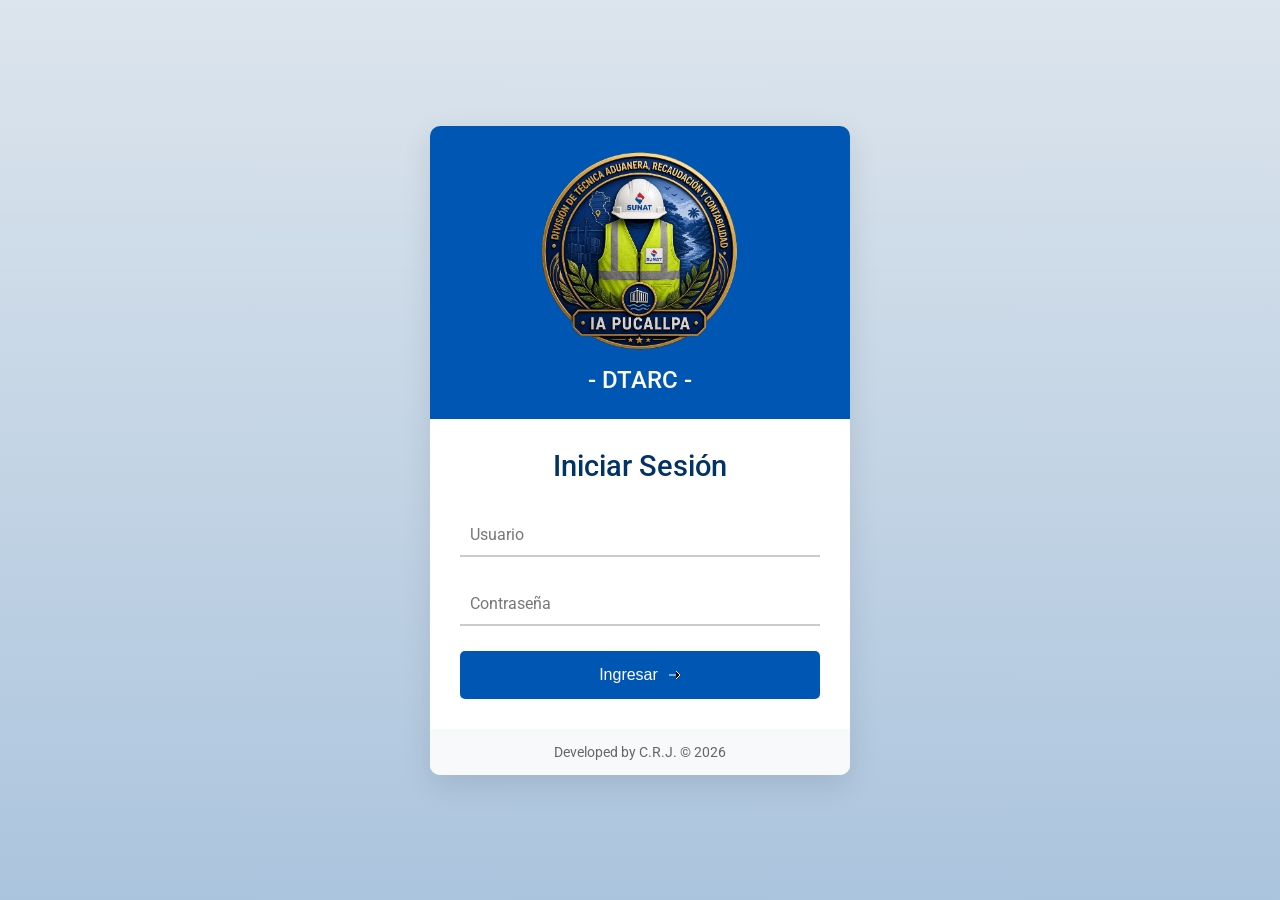
<file: index.html>
<!DOCTYPE html>
<html lang="es">

<head>
  <meta charset="UTF-8" />
  <meta name="viewport" content="width=device-width, initial-scale=1.0" />

  <link rel="apple-touch-icon" sizes="57x57" href="icons/apple-icon-57x57.png">
  <link rel="apple-touch-icon" sizes="60x60" href="icons/apple-icon-60x60.png">
  <link rel="apple-touch-icon" sizes="72x72" href="icons/apple-icon-72x72.png">
  <link rel="apple-touch-icon" sizes="76x76" href="icons/apple-icon-76x76.png">
  <link rel="apple-touch-icon" sizes="114x114" href="icons/apple-icon-114x114.png">
  <link rel="apple-touch-icon" sizes="120x120" href="icons/apple-icon-120x120.png">
  <link rel="apple-touch-icon" sizes="144x144" href="icons/apple-icon-144x144.png">
  <link rel="apple-touch-icon" sizes="152x152" href="icons/apple-icon-152x152.png">
  <link rel="apple-touch-icon" sizes="180x180" href="icons/apple-icon-180x180.png">
  <link rel="icon" type="image/png" sizes="192x192" href="icons/android-icon-192x192.png">
  <link rel="icon" type="image/png" sizes="32x32" href="icons/favicon-32x32.png">
  <link rel="icon" type="image/png" sizes="96x96" href="icons/favicon-96x96.png">
  <link rel="icon" type="image/png" sizes="16x16" href="icons/favicon-16x16.png">
  <link rel="manifest" href="icons/manifest.json">
  <meta name="msapplication-TileColor" content="#ffffff">
  <meta name="msapplication-TileImage" content="icons/ms-icon-144x144.png">
  <meta name="theme-color" content="#ffffff">
  <link rel="icon" href="icons/favicon.ico" sizes="any">
  <link rel="stylesheet" href="css/index/login.css" />
  <link rel="stylesheet" href="css/index/reutilizar/cargando.css" />
  <link href="https://fonts.googleapis.com/css2?family=Roboto:wght@300;400;500;700&display=swap" rel="stylesheet">

  <title>DTARC - Inicio de Sesión</title>
</head>

<body>
  <div class="login-container">
    <div class="login-header">
      <img src="recursos/imagenes/logoDTARCv2.png" alt="Logo Aduana Pucallpa" class="logo">
      <h1> - DTARC - </h1>
    </div>
    <div class="login-box">
      <h2>Iniciar Sesión</h2>
      <form id="loginForm">
        <div class="input-group">
          <input type="text" id="username" name="username" autocomplete="username" required />
          <label for="username">Usuario</label>
          <span class="input-border"></span>
        </div>
        <div class="input-group">
          <input type="password" id="password" name="password" autocomplete="current-password" required />
          <label for="password">Contraseña</label>
          <span class="input-border"></span>
        </div>
        <button type="submit" class="login-btn">
          <span>Ingresar</span>
          <svg width="13px" height="10px" viewBox="0 0 13 10">
            <path d="M1,5 L11,5"></path>
            <polyline points="8 1 12 5 8 9"></polyline>
          </svg>
        </button>
      </form>
      <div id="errorMessage" class="error-message"></div>
    </div>
    <div class="login-footer">
      <p>Developed by C.R.J. &copy; 2026</p>
    </div>
  </div>

  <!-- Cargando Ingreso -->
  <div class="loading-overlay" id="loadingOverlay">
    <div class="loading-content">
      <div class="spinner"></div>
      <div class="loading-text">Ingresando...</div>
    </div>
  </div>

  <script type="module" src="js/index.js"></script>
  <script type="module" src="js/auth.js"></script>
</body>

</html>
</file>
<file: css/index/login.css>
:root {
  --primary-color: #0056b3;
  --secondary-color: #003366;
  --accent-color: #ff8c00;
  --light-color: #f8f9fa;
  --dark-color: #343a40;
  --error-color: #dc3545;
  --success-color: #28a745;
}

* {
  margin: 0;
  padding: 0;
  box-sizing: border-box;
}

body {
  font-family: 'Roboto', sans-serif;
  background-color: #f5f5f5;
  background-image: linear-gradient(to bottom, rgba(0, 84, 166, 0.1), rgba(0, 84, 166, 0.3));
  height: 100dvh;
  display: flex;
  justify-content: center;
  align-items: center;
  color: var(--dark-color);
}

.login-container {
  width: 100%;
  max-width: 420px;
  margin: 20px;
  background: white;
  border-radius: 10px;
  box-shadow: 0 10px 30px rgba(0, 0, 0, 0.1);
  overflow: hidden;
}

.login-header {
  background: var(--primary-color);
  color: white;
  padding: 25px;
  text-align: center;
  position: relative;
}

.login-header h1 {
  font-size: 1.5rem;
  font-weight: 500;
  margin-top: 15px;
}

.logo {
  width: 200px;
  height: auto;
  display: block;
  margin: 0 auto;
}

.login-box {
  padding: 30px;
}

.login-box h2 {
  text-align: center;
  margin-bottom: 30px;
  color: var(--secondary-color);
  font-weight: 500;
  font-size: 1.8rem;
}

.input-group {
  position: relative;
  margin-bottom: 25px;
}

.input-group input {
  width: 100%;
  padding: 12px 10px;
  font-size: 16px;
  border: none;
  border-bottom: 2px solid #ccc;
  background-color: transparent;
  outline: none;
  transition: all 0.3s;
}

.input-group label {
  position: absolute;
  top: 12px;
  left: 10px;
  color: #777;
  transition: all 0.3s;
  pointer-events: none;
}

.input-group .input-border {
  position: absolute;
  bottom: 0;
  left: 0;
  width: 0;
  height: 2px;
  background-color: var(--primary-color);
  transition: all 0.3s;
}

.input-group input:focus ~ label,
.input-group input:valid ~ label {
  top: -18px;
  left: 0;
  font-size: 14px;
  color: var(--primary-color);
}

.input-group input:focus ~ .input-border,
.input-group input:valid ~ .input-border {
  width: 100%;
}

.login-btn {
  width: 100%;
  padding: 15px;
  background: var(--primary-color);
  color: white;
  border: none;
  border-radius: 5px;
  font-size: 16px;
  font-weight: 500;
  cursor: pointer;
  transition: all 0.3s;
  display: flex;
  align-items: center;
  justify-content: center;
  overflow: hidden;
  position: relative;
}

.login-btn:hover {
  background: var(--secondary-color);
}

.login-btn svg {
  margin-left: 10px;
  transition: all 0.3s;
  stroke: white;
}

.login-btn:hover svg {
  transform: translateX(5px);
}

.login-btn:active {
  transform: scale(0.98);
}

.error-message {
  margin-top: 20px;
  padding: 10px;
  background-color: #ffebee;
  color: var(--error-color);
  border-radius: 5px;
  text-align: center;
  display: none;
}

.login-footer {
  text-align: center;
  padding: 15px;
  background-color: var(--light-color);
  color: #666;
  font-size: 14px;
}

/* Efecto de onda al hacer hover en el botón (opcional) */
.login-btn::after {
  content: "";
  position: absolute;
  top: 50%;
  left: 50%;
  width: 5px;
  height: 5px;
  background: rgba(255, 255, 255, 0.5);
  opacity: 0;
  border-radius: 100%;
  transform: scale(1, 1) translate(-50%);
  transform-origin: 50% 50%;
}

.login-btn:hover::after {
  animation: ripple 1s ease-out;
}

@keyframes ripple {
  0% {
    transform: scale(0, 0);
    opacity: 0.5;
  }
  100% {
    transform: scale(20, 20);
    opacity: 0;
  }
}
</file>
<file: css/index/reutilizar/cargando.css>
/* Estilos para el loading overlay */
.loading-overlay {
  display: none;
  position: fixed;
  top: 0;
  left: 0;
  width: 100%;
  height: 100%;
  background-color: rgba(255, 255, 255, 0.8);
  z-index: 1000;
  justify-content: center;
  align-items: center;
  flex-direction: column;
}

.loading-content {
  text-align: center;
}

.spinner {
  width: 50px;
  height: 50px;
  border: 5px solid rgba(0, 86, 179, 0.2);
  border-radius: 50%;
  border-top-color: var(--primary-color);
  animation: spin 1s ease-in-out infinite;
  margin: 0 auto 20px;
}

@keyframes spin {
  to {
    transform: rotate(360deg);
  }
}

.loading-text {
  font-size: 18px;
  color: var(--dark-color);
  font-weight: 500;
}
</file>
<file: css/dashboard/dashboard.css>
:root {
  --primary-color: #0056b3;
  --secondary-color: #003366;
  --accent-color: #ff8c00;
  --light-color: #f8f9fa;
  --dark-color: #343a40;
  --success-color: #28a745;
  --warning-color: #ffc107;
  --info-color: #17a2b8;
}

* {
  margin: 0;
  padding: 0;
  box-sizing: border-box;
  font-family: 'Segoe UI', Tahoma, Geneva, Verdana, sans-serif;
}

body {
  background-color: #faf8f5;
  color: var(--dark-color);
  height: 100dvh;
  
  padding: 20px;
  /* overflow-y: hidden; */
}


.dashboard-container {
  max-width: 1200px;
  margin: 0 auto;
  padding: 20px;
}

.dashboard-container h1 {
  text-align: center;
  margin-bottom: 40px;
  color: var(--secondary-color);
  font-weight: 600;
  position: relative;
  padding-bottom: 15px;
}

.dashboard-container h1::after {
  content: '';
  position: absolute;
  bottom: 0;
  left: 50%;
  transform: translateX(-50%);
  width: 80px;
  height: 4px;
  background: var(--accent-color);
  border-radius: 2px;
}

.menu-grid {
  display: grid;
  grid-template-columns: repeat(auto-fill, minmax(280px, 1fr));
  gap: 25px;
  padding: 20px;
}

.menu-item {
  background: white;
  border-radius: 12px;
  padding: 25px;
  text-decoration: none;
  color: var(--dark-color);
  box-shadow: 0 5px 15px rgba(0, 0, 0, 0.05);
  transition: all 0.3s ease;
  display: flex;
  flex-direction: column;
  align-items: center;
  justify-content: center;
  height: 200px;
  position: relative;
  overflow: hidden;
  border: 1px solid rgba(0, 0, 0, 0.05);
}

.menu-item:hover {
  transform: translateY(-5px);
  box-shadow: 0 10px 25px rgba(0, 0, 0, 0.1);
  color: var(--primary-color);
}

.menu-item::before {
  content: '';
  position: absolute;
  top: 0;
  left: 0;
  width: 100%;
  height: 5px;
  background: var(--primary-color);
  transition: all 0.3s;
}

.menu-item:hover::before {
  height: 8px;
  background: var(--accent-color);
}

.menu-icon {
  font-size: 3rem;
  margin-bottom: 20px;
  transition: all 0.3s;
}

.menu-item:hover .menu-icon {
  transform: scale(1.1);
}

.menu-title {
  font-size: 1.3rem;
  font-weight: 500;
  text-align: center;
  transition: all 0.3s;
}

/* Colores diferentes para cada ítem (opcional) */
.menu-item:nth-child(1) {
  --item-color: var(--primary-color);
}
.menu-item:nth-child(2) {
  --item-color: var(--success-color);
}
.menu-item:nth-child(3) {
  --item-color: var(--warning-color);
}
.menu-item:nth-child(4) {
  --item-color: var(--info-color);
}
.menu-item:nth-child(5) {
  --item-color: #6f42c1;
}

.menu-item:nth-child(n+1)::before {
  background: var(--item-color);
}

.menu-item:hover:nth-child(n+1) .menu-icon {
  color: var(--item-color);
}

/* Efecto de onda al hacer clic (opcional) */
.menu-item:active {
  transform: translateY(-2px) scale(0.98);
}

/* Estilos para el modal */
.modal {
  display: none; /* Oculto por defecto */
  position: fixed;
  z-index: 1000;
  left: 0;
  top: 0;
  width: 100%;
  height: 100%;
  background-color: rgba(0, 0, 0, 0.7); /* Fondo oscuro semitransparente */
}

.modal-content {
  background-color: #fefefe;
  margin: 15% auto;
  padding: 20px;
  border-radius: 10px;
  width: 80%;
  max-width: 500px;
  box-shadow: 0 5px 15px rgba(0, 0, 0, 0.3);
  animation: modalopen 0.5s;
}

@keyframes modalopen {
  from {opacity: 0; transform: translateY(-50px);}
  to {opacity: 1; transform: translateY(0);}
}

.close {
  color: #aaa;
  float: right;
  font-size: 28px;
  font-weight: bold;
  cursor: pointer;
}

.close:hover {
  color: black;
}

#acceptBtn {
  background-color: #4CAF50;
  color: white;
  padding: 10px 20px;
  border: none;
  border-radius: 5px;
  cursor: pointer;
  font-size: 16px;
  margin-top: 15px;
}

#acceptBtn:hover {
  background-color: #45a049;
}

/* Barra superior */
.topbar {
  background-color: #2f3542;
  color: #fff;
  display: flex;
  justify-content: space-between;
  align-items: center;
  padding: 10px 20px;
  border-radius: 12px;
  box-shadow: 0 5px 15px rgba(0, 0, 0, 0.05);
}

.logo {
  font-size: 1.2rem;
  font-weight: bold;
}

/* Usuario */
.user-menu {
  display: flex;
  align-items: center;
  position: relative;
}

.user-icon {
  width: 40px;
  height: 40px;
  border-radius: 50%;
  cursor: pointer;
  margin-right: 10px;
}

/* Dropdown */
.dropdown {
  position: relative;
}

.dropdown-btn {
  background: none;
  border: none;
  color: white;
  font-size: 16px;
  cursor: pointer;
}

.dropdown-content {
  display: none;
  position: absolute;
  right: 0;
  background-color: white;
  min-width: 160px;
  box-shadow: 0px 8px 16px rgba(0,0,0,0.2);
  border-radius: 6px;
  overflow: hidden;
  z-index: 10;
}

.dropdown-content a {
  display: block;
  color: #333;
  padding: 10px;
  text-decoration: none;
}

.dropdown-content a:hover {
  background-color: #f1f1f1;
}

.dropdown:hover .dropdown-content {
  display: block;
}

/* Layout general */
.container {
  display: flex;
  height: calc(100vh - 60px);
}

/* Barra lateral */
.sidebar {
  width: 200px;
  background-color: #374151;
  color: white;
  padding: 20px;
}

.sidebar ul {
  list-style: none;
}

.sidebar li {
  padding: 10px 0;
  cursor: pointer;
}

.sidebar li:hover {
  background-color: #4b5563;
  border-radius: 6px;
  padding-left: 10px;
}

/* Contenido principal */
.main-content {
  flex-grow: 1;
  padding: 30px;
}


/* Responsive design */
@media (max-width: 768px) {
  .menu-grid {
    grid-template-columns: repeat(auto-fill, minmax(220px, 1fr));
  }
  
  .menu-item {
    height: 180px;
    padding: 20px;
  }
  
  .menu-icon {
    font-size: 3rem;
  }
  
  .menu-title {
    font-size: 1.1rem;
  }

  /* body{
    padding: 35px 10px;
  } */
}

@media (max-width: 480px) {
  .menu-grid {
    grid-template-columns: 1fr;
  }
  
  .dashboard-container h1 {
    font-size: 1.8rem;
    margin-bottom: 30px;
  }

}
/* 
@media (display-mode: standalone) and (not (pointer: coarse)) {
  body {
    background-color: red;
  }
}

@media (display-mode: standalone) {
  body {
    background-color: rgb(27, 34, 255);
  }
} */
</file>
<file: css/dashboard/dashboardModal.css>
/* Estilos generales del modal */
    .modal {
        display: none;
        position: fixed;
        z-index: 1;
        left: 0;
        top: 0;
        width: 100%;
        height: 100%;
        overflow: auto;
        background-color: rgba(0, 0, 0, 0.6);
        backdrop-filter: blur(5px);
        animation: fadeIn 0.4s;
    }
    
    @keyframes fadeIn {
        from {opacity: 0;}
        to {opacity: 1;}
    }
    
    .modal-content {
        position: relative;
        background: linear-gradient(135deg, #ffffff 0%, #f8f9fa 100%);
        margin: 10% auto;
        padding: 30px;
        border-radius: 15px;
        box-shadow: 0 10px 30px rgba(0, 0, 0, 0.2);
        width: 400px;
        max-width: 90%;
        text-align: center;
        border: 1px solid #e0e0e0;
        animation: slideDown 0.4s;
    }
    
    @keyframes slideDown {
        from {
            transform: translateY(-50px);
            opacity: 0;
        }
        to {
            transform: translateY(0);
            opacity: 1;
        }
    }
    
    /* Estilos del logo */
    .logo-container {
        margin: 0 auto 20px;
        padding: 15px;
        width: fit-content;
    }
    
    .company-logo {
        max-width: 180px;
        height: auto;
        filter: drop-shadow(0 2px 5px rgba(0, 0, 0, 0.1));
    }
    
    /* Estilos del texto */
    .welcome-title {
        color: #2c3e50;
        font-size: 28px;
        margin-bottom: 10px;
        font-weight: 600;
    }
    
    .welcome-name {
        color: #2779af;
        font-size: 28px;
        margin-top: 0;
        margin-bottom: 30px;
        font-weight: 650;
        padding: 8px 0;
        border-bottom: 2px solid #f1f1f1;
        text-transform: uppercase;
    }
    
    /* Estilos del botón */
    .accept-button {
        background-color: #3498db;
        color: white;
        border: none;
        padding: 12px 30px;
        font-size: 16px;
        border-radius: 50px;
        cursor: pointer;
        transition: all 0.3s ease;
        font-weight: 500;
        text-transform: uppercase;
        letter-spacing: 1px;
        box-shadow: 0 4px 10px rgba(52, 152, 219, 0.3);
    }
    
    .accept-button:hover {
        background-color: #2980b9;
        transform: translateY(-2px);
        box-shadow: 0 6px 15px rgba(52, 152, 219, 0.4);
    }
    
    .accept-button:active {
        transform: translateY(0);
    }
    
    /* Estilos del botón de cerrar */
    .close {
        position: absolute;
        right: 20px;
        top: 15px;
        color: #aaa;
        font-size: 28px;
        font-weight: bold;
        cursor: pointer;
        transition: color 0.3s;
    }
    
    .close:hover {
        color: #e74c3c;
    }
</file>
<file: css/generdorDiligencia/stiloMain.css>
* {
    margin: 0;
    padding: 0;
    box-sizing: border-box;
}

.form-group-type2 {
    display: flex;
    justify-content: center;
    margin: 7px 0;
    align-items: center;
}


body {
    background: linear-gradient(145deg, #e0eafc 0%, #cfdef3 100%);
    font-family: 'Segoe UI', Roboto, 'Helvetica Neue', sans-serif;
    /* min-height: 100vh; */
    height: 100dvh;
    display: flex;
    align-items: center;
    justify-content: center;
    padding: 1rem;
}

/* contenedor principal: dos columnas */
.dashboard {
    height: 100%;
    display: flex;
    flex-wrap: wrap;
    gap: 1.2rem;
    max-width: 1400px;
    width: 100%;
    background: rgba(255, 255, 255, 0.25);
    backdrop-filter: blur(2px);
    border-radius: 2.5rem;
    padding: 1.2rem;
    box-shadow: 0 20px 35px -12px rgba(0, 0, 0, 0.25);
}

/* COLUMNA IZQUIERDA: FORMULARIO */
.form-panel {
    height: 100%;
    flex: 1.2;
    min-width: 280px;
    background: #ffffffdd;
    backdrop-filter: blur(4px);
    background: rgba(255, 255, 255, 0.9);
    border-radius: 1.8rem;
    padding: 1rem;
    box-shadow: 0 8px 20px rgba(0, 0, 0, 0.05);
    transition: all 0.2s ease;
    display: flex;
    flex-direction: column;
    /* overflow: auto; */
}

.form-panel h2 {
    font-size: 1.2rem;
    font-weight: 600;
    color: #1a2c3e;
    border-left: 5px solid #2c7da0;
    padding-left: 1rem;
    margin-bottom: 1.5rem;
    letter-spacing: -0.3px;
}

.form-group {
    /* margin-bottom: 1rem; */
    max-width: 50%;
    flex: 1;
    margin-right: 0.5rem;
    display: flex;
    flex-direction: column;
    justify-content: center;
}

.form-group label,
.form-group-type2 label {
    font-weight: 600;
    color: #1f4e6e;
    /* margin-bottom: 0.2rem; */
    margin-left: 0.9rem;
    font-size: 0.75rem;
    text-transform: uppercase;
    letter-spacing: 0.5px;
}

.form-group input,
.form-group textarea {
    /* padding: 0.4rem 1rem; */
    padding: 2px 10px;
    border: 1.5px solid #cbd5e1;
    border-radius: 1rem;
    font-size: 0.85rem;
    font-family: inherit;
    background: white;
    transition: all 0.2s;
    outline: none;
    resize: vertical;
}

.form-group input:focus,
.form-group textarea:focus {
    border-color: #2c7da0;
    box-shadow: 0 0 0 3px rgba(44, 125, 160, 0.2);
}

.form-group select {
    padding: 2px 10px;
    border: 1.5px solid #cbd5e1;
    border-radius: 1rem;
    font-size: 0.85rem;
    font-family: inherit;
    background: white;
    transition: all 0.2s;
    outline: none;
    resize: vertical;
}

.row-double {
    display: flex;
    gap: 1rem;
    flex-wrap: wrap;
}

.row-double .form-group {
    flex: 1;
}

textarea {
    min-height: 85px;
}

/* Estilo para el campo de moneda (input number decorado) */
.currency-input {
    position: relative;
}

.currency-input span {
    position: absolute;
    left: 12px;
    top: 50%;
    transform: translateY(-50%);
    color: #2c7da0;
    font-weight: 600;
    pointer-events: none;
}

.currency-input input {
    padding-left: 1.8rem;
}

small.hint {
    font-size: 0.85rem;
    color: #5a6e7c;
    margin-top: 0.25rem;
    margin-left: .85rem;
}

.btnMain {
    height: 30px;
    background: #2c7da0;
    color: white;
    border: none;
    padding: 0rem 0.8rem;
    border-radius: 2rem;
    font-weight: 700;
    /* font-size: 1rem; */
    cursor: pointer;
    transition: 0.2s;
    width: auto;
    margin: 0 6px;
    /* margin-bottom: 0.8rem; */
    letter-spacing: 0.3px;
    box-shadow: 0 2px 6px rgba(0, 0, 0, 0.1);
}

.btnMain:hover {
    background: #1f5e7e;
    transform: translateY(-2px);
    box-shadow: 0 8px 18px rgba(0, 0, 0, 0.1);
}

.btnMain[disabled] {
    background-color: #cccccc;
    color: #666666;
    cursor: not-allowed;
    /* Visual indicator of non-interactivity */
    opacity: 0.6;
    /* Makes it look "faded" */
}

/* COLUMNA DERECHA: PREVISUALIZACIÓN DOCUMENTO (CUADRADO) */
.preview-panel {
    height: 100%;
    /* flex: 1; */
    min-width: 320px;
    display: flex;
    flex-direction: column;
}

.doc-card {
    background: #fffef7;
    border-radius: 2rem;
    box-shadow: 0 20px 35px -12px rgba(0, 0, 0, 0.2);
    overflow: hidden;
    transition: all 0.2s ease;
    display: flex;
    flex-direction: column;
    height: 100%;
    border: 1px solid rgba(255, 255, 200, 0.6);
}

/* Encabezado simulado de documento */
.doc-header {
    background: #f4f0e1;
    padding: 0.5rem 1.5rem;
    border-bottom: 2px dashed #d9cdb0;
    display: flex;
    align-items: center;
    gap: 0.5rem;
}

.doc-header .doc-icon {
    font-size: 1.2rem;
}

.doc-header h3 {
    font-weight: 500;
    color: #5e3a1c;
    letter-spacing: -0.2px;
}

/* CUERPO DEL DOCUMENTO: ÁREA DE PREVISUALIZACIÓN */
.doc-body {
    overflow: auto;
    /* padding: 1.8rem 2rem; */
    background: #ffffff;
    flex: 1;
    font-family: 'Courier New', 'Segoe UI', monospace;
    line-height: 1.5;
    display: flex;
}

/* Estilos para la previsualización de datos */
.preview-field {
    margin-bottom: 1rem;
    border-bottom: 1px dotted #e2e8f0;
    padding-bottom: 0.6rem;
}

.preview-label {
    font-weight: 700;
    font-size: 0.75rem;
    text-transform: uppercase;
    color: #6b7b8c;
    letter-spacing: 0.5px;
    display: block;
}

.preview-value {
    font-size: 1.1rem;
    font-weight: 500;
    color: #0f2b38;
    word-break: break-word;
    background: #f9fafb;
    padding: 0.3rem 0.7rem;
    border-radius: 12px;
    display: inline-block;
    margin-top: 0.25rem;
}

.preview-value.moneda {
    background: #e6f4ea;
    color: #2b6e3c;
    font-weight: 600;
}

.preview-value.fecha {
    background: #eef2ff;
    color: #1e4c6e;
}

.preview-value.numero {
    background: #fff0db;
    color: #ac6e2f;
    font-family: monospace;
    font-size: 1.2rem;
}

.doc-footer {
    background: #f8f6f0;
    padding: 0.8rem 1rem;
    font-size: 0.7rem;
    text-align: right;
    color: #8b7a66;
    border-top: 1px solid #ede5d5;
}

/* Placeholder cuando no hay datos */
.empty-preview {
    text-align: center;
    padding: 2rem 1rem;
    color: #a7b6c2;
    font-style: italic;
}

.documentForm {
    flex-direction: column;
    display: flex;
    overflow: hidden;
    flex: 1;
}

.divConjuntoBtnsDescarga {
    display: flex;
    flex-direction: row;
    justify-content: space-evenly;
}

.agrupador {
    display: flex;
    align-items: center;
    justify-content: center;
}

/* .inputBuscador {
    display: flex;
    align-items: center;
} */

.separador {
    border-bottom: 2px solid rgba(52, 136, 185, 0.623);
    /* margin-bottom: 10px; */
}

.separador2 {
    display: flex;
    flex-direction: column;
    border-bottom: 2px solid rgba(52, 136, 185, 0.623);
    border-top: 2px solid rgba(52, 136, 185, 0.623);
}

.form-group.readonly label {
    color: #45535c;
    margin-bottom: 0.1rem;
    margin-left: 0.5rem;
    font-size: 0.70rem;
}

.form-group.readonly input,
.form-group.readonly textarea {
    /* font-weight: 500; */
    /* padding: 0.2rem 1rem; */
    background: rgb(241, 241, 241);
    color: #45535c;
}

.form-group input[readonly] {
    background: rgb(241, 241, 241);
}


.peso1 {
    flex: 1;
    flex-basis: 0;
}

.peso2 {
    flex: 2;
    flex-basis: 0;
}

.peso3 {
    flex: 3;
    flex-basis: 0;
}

.peso4 {
    flex: 4;
    flex-basis: 0;
}

.peso5 {
    flex: 5;
    flex-basis: 0;
}

.btnFooter {
    padding: 10px 20px;
    border: none;
    border-radius: 8px;
    cursor: pointer;
    font-weight: bold;
    transition: all 0.3s;
}

.noView {
    display: none;
}

/* Responsive */
@media (max-width: 780px) {
    body {
        padding: 1rem;
        height: auto;
    }

    .dashboard {
        flex-direction: column;
    }

    .preview-panel,
    .form-panel {
        width: 100%;
    }

    .doc-body {
        padding: 1.2rem;
    }
}
</file>
<file: css/generdorDiligencia/stiloModal.css>
.modal-overlay {
  /* Oculto por defecto */
  display: none;
  position: fixed;
  top: 0;
  left: 0;
  width: 100%;
  height: 100%;
  background-color: rgba(0, 0, 0, 0.7);
  /* Oscurece el fondo */
  z-index: 900;
  /* Asegura que esté arriba de todo */
  justify-content: center;
  align-items: center;
}

.modal-content {
  background: linear-gradient(145deg, #e0eafc 0%, #cfdef3 100%);
  padding: 1rem 2rem;
  border-radius: 1.5rem;
  /* max-width: 400px; */
  /* text-align: center; */
  width: 70%;
  height: 70%;
  display: flex;
  flex-direction: column;
  align-items: center;
  justify-content: space-around;
}

.modal-content-config {
  width: 90%;
  height: 90%;
}

.conten-interfaz-pega {
  border-radius: 1.5rem;
  box-shadow: 0 20px 35px -12px rgba(0, 0, 0, 0.25);
  background-color: rgba(255, 255, 255, 0.25);
  width: 95%;
  height: 75%;
  display: flex;
  align-items: center;
  justify-content: space-evenly;
  padding: 15px;
}

.tablaContenido {
  /* background-color: royalblue; */
  border-radius: 8px;
  flex: 1;
  height: 85%;
}

.icono {
  align-content: center;
  font-size: 2.5rem;
}

.tablaHtml {
  /* background-color: red; */
  height: 100%;
  width: 100%;
  /* border-radius: 1.5rem; */
  border: 1px solid #4682B4;
  border-spacing: 0px;
  font-size: 0.8rem;
}

.tablaHtml td {
  border: 1px solid #4682B4;
  background-color: white;
  text-align: center;
  word-break: break-all;
  min-width: 4rem;
  /* border-spacing: 1px; */
}

.tablaHtml th {
  border: 1px solid #4682B4;
  background-color: #9FC5F8;
  padding: 0.15rem;
}
</file>
<file: css/generdorDiligencia/stiloModalConfig.css>
* {
    margin: 0;
    padding: 0;
    box-sizing: border-box;
}

/* body {
    font-family: 'Segoe UI', Tahoma, Geneva, Verdana, sans-serif;
    background: linear-gradient(135deg, #667eea 0%, #764ba2 100%);
    min-height: 100vh;
    padding: 20px;
} */

.configInfoSeccion {
    max-width: 1200px;
    margin: 0 auto;
    background: rgb(238, 241, 243);
    border-radius: 15px;
    padding: 30px;
    box-shadow: 0 20px 60px rgba(0,0,0,0.3);
    overflow-y: auto;
}

h1 {
    text-align: center;
    color: #333;
    margin-bottom: 30px;
    font-size: 2em;
}

h2 {
    color: #667eea;
    margin-bottom: 15px;
    border-bottom: 2px solid #667eea;
    padding-bottom: 5px;
}

.section {
    background: #f8f9fa;
    padding: 20px;
    border-radius: 10px;
    margin-bottom: 25px;
    box-shadow: 0 2px 5px rgba(0,0,0,0.1);
}

.art2-item {
    display: flex;
    gap: 15px;
    align-items: center;
    flex-wrap: wrap;
}

.art2-item label {
    font-weight: bold;
    color: #555;
}

.art2-item input {
    padding: 8px;
    border: 1px solid #ddd;
    border-radius: 5px;
}

.item-lugar, .item-correo, .item-responsable {
    display: flex;
    justify-content: space-between;
    align-items: center;
    background: white;
    padding: 10px;
    margin: 10px 0;
    border-radius: 8px;
    border-left: 4px solid #667eea;
    box-shadow: 0 1px 3px rgba(0,0,0,0.1);
}

.item-content {
    flex: 1;
    color: #333;
}

.btn-edit, .btn-delete, .btn-update {
    padding: 6px 12px;
    margin-left: 10px;
    border: none;
    border-radius: 5px;
    cursor: pointer;
    transition: all 0.3s;
}

.btn-edit {
    background: #ffc107;
    color: #333;
}

.btn-edit:hover {
    background: #ff9800;
}

.btn-delete {
    background: #dc3545;
    color: white;
}

.btn-delete:hover {
    background: #c82333;
}

.btn-update {
    background: #28a745;
    color: white;
}

.btn-update:hover {
    background: #218838;
}

.add-item {
    margin-top: 15px;
    display: flex;
    gap: 10px;
    flex-wrap: wrap;
}

.add-item input {
    flex: 1;
    padding: 10px;
    border: 1px solid #ddd;
    border-radius: 5px;
}

.btn-add {
    background: #28a745;
    color: white;
    padding: 10px 20px;
    border: none;
    border-radius: 5px;
    cursor: pointer;
    transition: all 0.3s;
}

.btn-add:hover {
    background: #218838;
    transform: translateY(-2px);
}

.global-actions {
    display: flex;
    gap: 10px;
    justify-content: center;
    flex-wrap: wrap;
    margin-top: 10px;
    padding-top: 10px;
    /* border-top: 2px solid #e0e0e0; */
}

.btn-save, .btn-load, .btn-export, .btn-import {
    padding: 10px 20px;
    border: none;
    border-radius: 8px;
    cursor: pointer;
    font-weight: bold;
    transition: all 0.3s;
}

.btn-save {
    background: #28a745;
    color: white;
}

.btn-load {
    background: #17a2b8;
    color: white;
}

.btn-export {
    background: #007bff;
    color: white;
}

.btn-import {
    background: #6c757d;
    color: white;
}

.btn-save:hover, .btn-load:hover, .btn-export:hover, .btn-import:hover {
    transform: translateY(-2px);
    box-shadow: 0 5px 15px rgba(0,0,0,0.2);
}

input[type="text"], input[type="email"], input[type="date"] {
    font-size: 14px;
}

/* Estilos para Art2 */
.art2-card {
    background: white;
    border-radius: 10px;
    margin-bottom: 15px;
    box-shadow: 0 2px 5px rgba(0,0,0,0.1);
}

.art2-item {
    display: flex;
    justify-content: space-between;
    align-items: center;
    padding: 15px;
    background: white;
    border-radius: 8px;
    border-left: 4px solid #667eea;
}

.art2-item.editing {
    flex-direction: column;
    align-items: stretch;
}

.art2-info {
    flex: 1;
}

.art2-badge {
    background: #667eea;
    color: white;
    padding: 4px 10px;
    border-radius: 20px;
    font-size: 12px;
    display: inline-block;
    margin-bottom: 8px;
}

.art2-details {
    display: flex;
    gap: 15px;
    flex-wrap: wrap;
    margin-top: 5px;
}

.art2-details span {
    background: #f8f9fa;
    padding: 5px 10px;
    border-radius: 5px;
    font-size: 14px;
}

.cumple-si {
    color: #28a745;
    font-weight: bold;
}

.cumple-no {
    color: #dc3545;
    font-weight: bold;
}

.art2-form {
    display: grid;
    /* grid-template-columns: repeat(auto-fit, minmax(200px, 1fr)); */
    gap: 15px;
    margin-bottom: 15px;
}

.art2-form label {
    display: flex;
    /* flex-direction: column; */
    gap: 5px;
    font-weight: bold;
    color: #555;
    align-items: center;
}

.art2-form input {
    padding: 8px;
    border: 1px solid #ddd;
    border-radius: 5px;
}

.edit-input {
    flex: 1;
    padding: 8px;
    border: 1px solid #667eea;
    border-radius: 5px;
    font-size: 14px;
}

.edit-responsable-form {
    display: flex;
    gap: 10px;
    flex: 1;
}

.btn-save-form {
    background: #28a745;
    color: white;
    padding: 6px 12px;
    border: none;
    border-radius: 5px;
    cursor: pointer;
    margin-left: 10px;
}

.btn-cancel {
    background: #6c757d;
    color: white;
    padding: 6px 12px;
    border: none;
    border-radius: 5px;
    cursor: pointer;
    margin-left: 5px;
}

.btn-save-form:hover, .btn-cancel:hover {
    transform: translateY(-1px);
}

.art2-actions {
    display: flex;
    gap: 10px;
}

.btn-save[disabled]{
    background: #818381;
}

.btn-save[disabled]:hover{
    cursor: default;
}

@media (max-width: 768px) {
    .art2-details {
        flex-direction: column;
    }
    
    .art2-form {
        grid-template-columns: 1fr;
    }
    
    .edit-responsable-form {
        flex-direction: column;
    }
}
</file>
<file: css/generdorDiligencia/style.css>
* {
     margin: 0;
     padding: 0;
     box-sizing: border-box;
 }

 body {
     background: linear-gradient(145deg, #e9f0fc 0%, #d9e2ef 100%);
     font-family: 'Segoe UI', Roboto, 'Helvetica Neue', sans-serif;
     min-height: 100vh;
     display: flex;
     align-items: center;
     justify-content: center;
     padding: 24px;
 }

 /* Contenedor principal tipo dashboard */
 .generator-container {
     height: 100vh;
     max-width: 1400px;
     width: 100%;
     background: rgba(255, 255, 255, 0.4);
     border-radius: 2rem;
     backdrop-filter: blur(2px);
     box-shadow: 0 25px 45px -12px rgba(0, 0, 0, 0.3);
     overflow: hidden;
     transition: all 0.2s;
 }

 /* Grid de dos columnas: izquierda (controles) + derecha (texto) */
 .two-columns {
     height: 100%;
     display: flex;
     flex-wrap: wrap;
     align-items: center;
 }

 /* PANEL LATERAL IZQUIERDO (controles) */
 .control-panel {
     flex: 1.2;
     height: 95%;
     min-width: 260px;
     background: rgba(255, 255, 255, 0.9);
     backdrop-filter: blur(4px);
     padding: 1.8rem 1.5rem;
     border-radius: 1.5rem 1.5rem 1.5rem 1.5rem;
     box-shadow: 8px 0 20px rgba(0, 0, 0, 0.05);
     transition: all 0.2s;
     margin: 1rem 1rem;
 }

 .control-panel h2 {
     font-size: 1.8rem;
     font-weight: 600;
     color: #1a3c5e;
     border-left: 5px solid #2b7a62;
     padding-left: 1rem;
     margin-bottom: 2rem;
     letter-spacing: -0.3px;
 }

 .control-group {
     margin-bottom: 1.8rem;
 }

 .control-group label {
     display: block;
     font-weight: 600;
     color: #1f4e6e;
     margin-bottom: 0.5rem;
     font-size: 0.9rem;
     text-transform: uppercase;
     letter-spacing: 0.5px;
 }

 /* input,
 select,
 textarea {
     width: 100%;
     padding: 0.8rem 1rem;
     background: white;
     border: 1px solid #cbd5e1;
     border-radius: 1rem;
     font-size: 1rem;
     font-family: inherit;
     transition: 0.2s;
     outline: none;
     color: #0f2c3b;
 } */

 input:focus,
 select:focus,
 textarea:focus {
     border-color: #2b7a62;
     box-shadow: 0 0 0 3px rgba(43, 122, 98, 0.2);
 }

 .radio-group {
     display: flex;
     gap: 1.5rem;
     align-items: center;
     flex-wrap: wrap;
     margin-top: 0.3rem;
 }

 .radio-group label {
     display: inline-flex;
     align-items: center;
     gap: 0.4rem;
     font-weight: normal;
     text-transform: none;
     font-size: 0.95rem;
     color: #1e3a4d;
 }

 input[type="radio"] {
     width: auto;
     margin-right: 0.2rem;
     transform: scale(1.1);
 }

 hr {
     margin: 1.5rem 0;
     border: none;
     height: 2px;
     background: linear-gradient(to right, #cbd5e1, transparent);
 }

 .note {
     font-size: 0.75rem;
     color: #5b6e8c;
     margin-top: 0.5rem;
     font-style: italic;
 }

 /* PANEL DERECHO: vista del texto generado */
 .text-preview {
     flex: 2;
     background: #ffffff;
     border-radius: 1.5rem;
     margin: 1rem;
     padding: 1.8rem 2rem;
     box-shadow: 0 8px 20px rgba(0, 0, 0, 0.05);
     display: flex;
     flex-direction: column;
     transition: 0.2s;
 }

 .preview-header {
     display: flex;
     justify-content: space-between;
     align-items: baseline;
     flex-wrap: wrap;
     margin-bottom: 1.2rem;
     border-bottom: 2px solid #eef2f8;
     padding-bottom: 0.8rem;
 }

 .preview-header h3 {
     color: #1a4d6b;
     font-weight: 600;
     font-size: 1.4rem;
 }

 .badge {
     background: #e2f0ea;
     color: #2b7a62;
     padding: 0.3rem 0.8rem;
     border-radius: 30px;
     font-size: 0.75rem;
     font-weight: 600;
 }

 /* Área de texto generado (seleccionable con mouse) */
 .generated-text {
     background: #fbfefc;
     border: 1px solid #e2edf2;
     border-radius: 1.2rem;
     padding: 1.5rem;
     font-size: 1rem;
     line-height: 1.6;
     color: #1f2e3a;
     font-family: 'Segoe UI', 'Roboto', system-ui;
     white-space: pre-wrap;
     word-break: break-word;
     min-height: 280px;
     max-height: 500px;
     overflow-y: auto;
     transition: 0.1s;
     cursor: text;
     box-shadow: inset 0 1px 2px rgba(0, 0, 0, 0.02), 0 1px 0 white;
 }

 .generated-text:focus {
     outline: 2px solid #2b7a62;
     background: #ffffff;
 }

 /* Botón copiar */
 .copy-btn-container {
     margin-top: 1.8rem;
     display: flex;
     justify-content: flex-end;
 }

 .btn-copy {
     background: #1f5e4c;
     border: none;
     padding: 0.8rem 2rem;
     border-radius: 2rem;
     font-weight: 600;
     color: white;
     font-size: 1rem;
     display: inline-flex;
     align-items: center;
     gap: 0.6rem;
     cursor: pointer;
     transition: 0.2s;
     box-shadow: 0 2px 5px rgba(0, 0, 0, 0.1);
 }

 .btn-copy:hover {
     background: #0e4638;
     transform: scale(1.02);
     box-shadow: 0 8px 18px rgba(0, 0, 0, 0.1);
 }

 .btn-copy:active {
     transform: scale(0.98);
 }

 /* feedback de copiado */
 .toast-msg {
     position: fixed;
     bottom: 30px;
     left: 50%;
     transform: translateX(-50%);
     background: #1f2e3a;
     color: white;
     padding: 10px 24px;
     border-radius: 40px;
     font-size: 0.9rem;
     font-weight: 500;
     opacity: 0;
     transition: opacity 0.2s;
     pointer-events: none;
     z-index: 1000;
     box-shadow: 0 10px 20px rgba(0, 0, 0, 0.2);
 }

 /* responsive */
 @media (max-width: 780px) {
     .two-columns {
         flex-direction: column;
     }

     .control-panel {
         border-radius: 1.5rem;
         margin: 0.5rem;
     }

     .text-preview {
         margin: 0.5rem;
     }

     body {
         padding: 16px;
     }
 }
</file>
